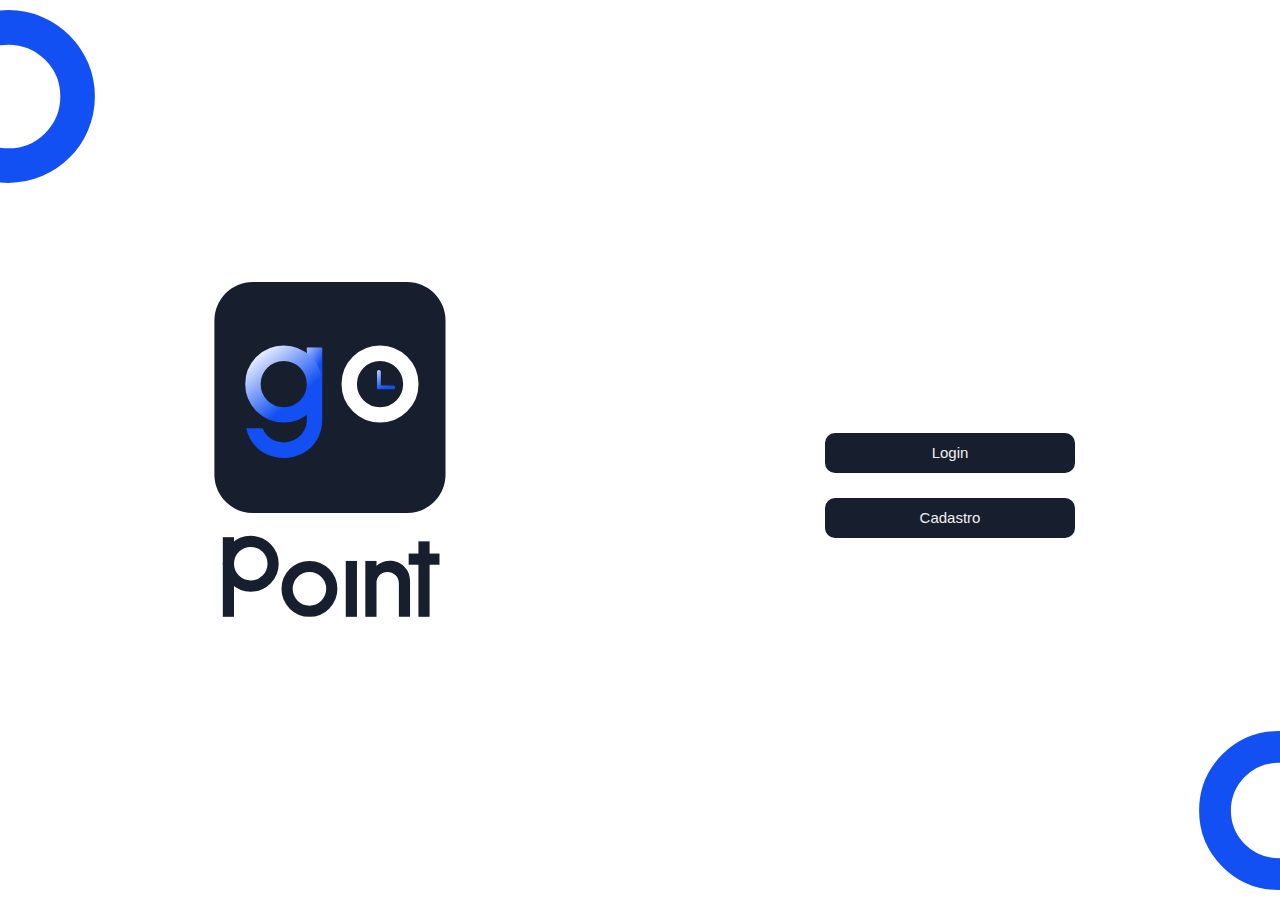
<file: index.html>
<!DOCTYPE html>
<html lang="en">
<head>
    <meta charset="UTF-8">
    <meta name="viewport" content="width=device-width, initial-scale=1.0">
    <link rel="stylesheet" href="./telaInicial/style.css">
    <link rel="shortcut icon" type="imagex/png" href="../Assets/Img/LogoNotText.svg">
    <link href="https://fonts.googleapis.com/css2?family=Poppins:ital,wght@0,100;0,200;0,300;0,400;0,500;0,600;0,700;0,800;0,900;1,100;1,200;1,300;1,400;1,500;1,600;1,700;1,800;1,900&display=swap" rel="stylesheet">
    <title>GoPoint</title>
</head>
<body>
    <div class="container">
        <div class="logo-container">
            <img src="../Assets/Img/Logotipo.svg" class="logo">
        </div>
        <div class="btn">
            <a value="1" class="page-subjects" href="../Login/index.html"><button>Login</button></a>
            <a value="1" class="page-subjects" href="../Cadastro/Index.html"><button>Cadastro</button></a>
        </div>
    </div>
    <img src="../Assets/Img/webCircleRigth.svg" alt="Low-Right Image" class="low-right">
    <img src="../Assets/Img/webCircleLeft.svg" alt="Top Left Image" class="top-left">
</body>
</html>
</file>
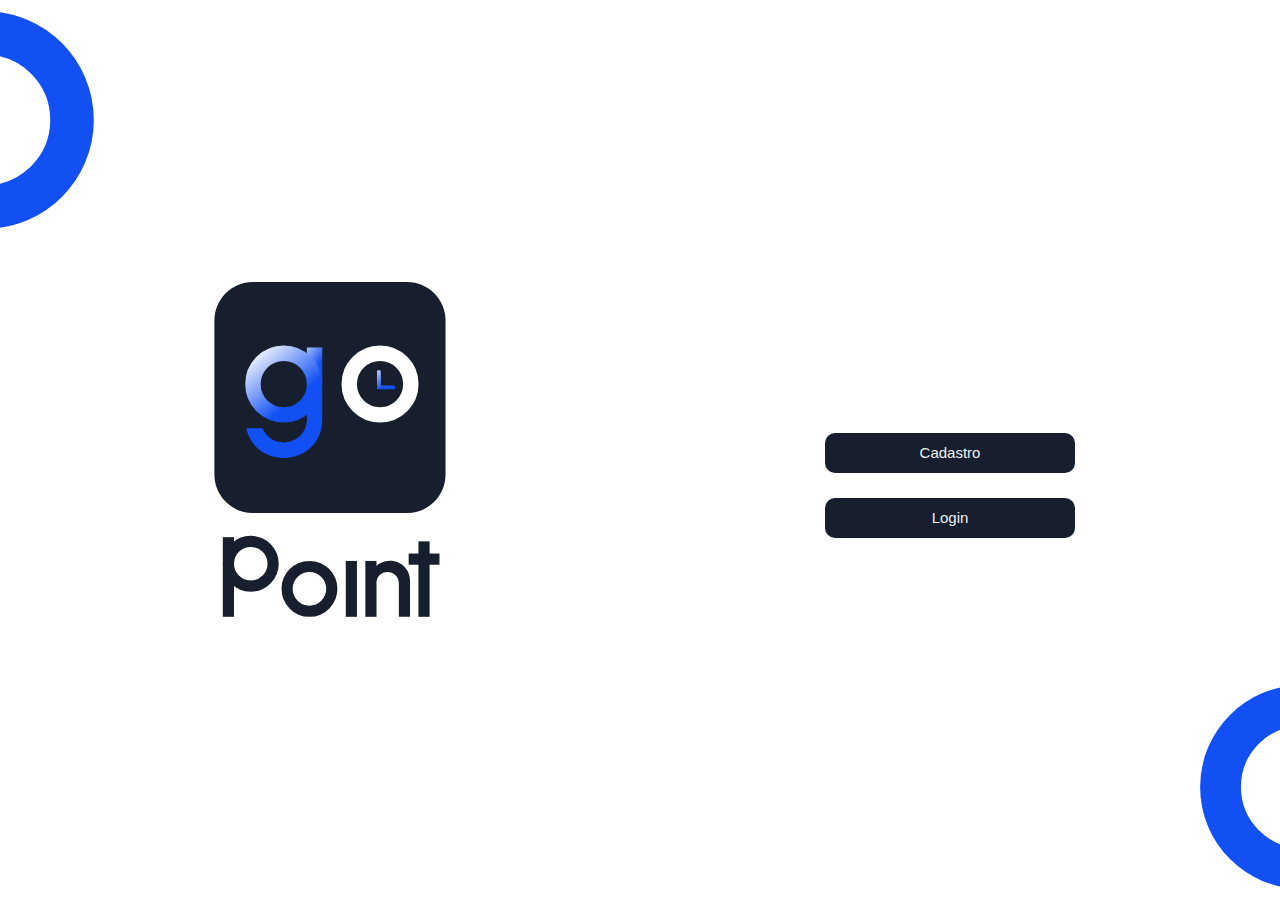
<file: telaInicial/index.html>
<!DOCTYPE html>
<html lang="en">
<head>
    <meta charset="UTF-8">
    <meta name="viewport" content="width=device-width, initial-scale=1.0">
    <link rel="stylesheet" href="./style.css">
    <link rel="shortcut icon" type="imagex/png" href="../Assets/Img/LogoNotText.svg">
    <link href="https://fonts.googleapis.com/css2?family=Poppins:ital,wght@0,100;0,200;0,300;0,400;0,500;0,600;0,700;0,800;0,900;1,100;1,200;1,300;1,400;1,500;1,600;1,700;1,800;1,900&display=swap" rel="stylesheet">
    <title>GoPoint</title>
</head>
<body>
    <div class="container">
        <div class="logo-container">
            <img src="../Assets/Img/Logotipo.svg" alt="Logo" class="logo">
        </div>
        <div class="btn">
            <button>Cadastro</button>
            <button>Login</button>
        </div>
    </div>
    <img src="../Assets/Img/rigthCircle.svg" alt="Low-Right Image" class="low-right">
    <img src="../Assets/Img/leftCircle.svg" alt="Top Left Image" class="top-left">
</body>
</html>
</file>
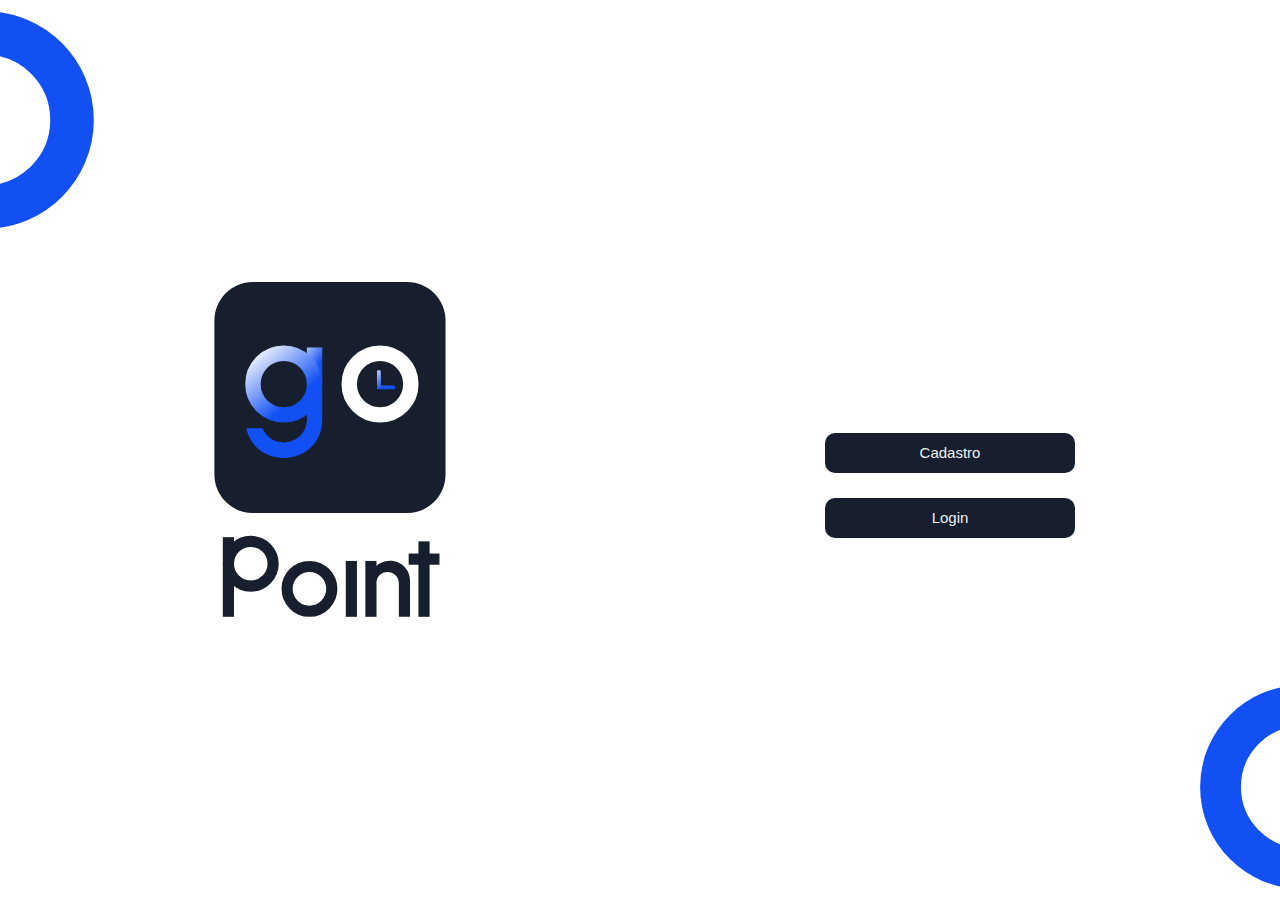
<file: Gopoint.html>
<!DOCTYPE html>
<html lang="en">
<head>
    <meta charset="UTF-8">
    <meta name="viewport" content="width=device-width, initial-scale=1.0">
    <link rel="stylesheet" href="style.css">
    <link rel="shortcut icon" type="imagex/png" href="../Assets/Img/LogoNotText.svg">
    <link href="https://fonts.googleapis.com/css2?family=Poppins:ital,wght@0,100;0,200;0,300;0,400;0,500;0,600;0,700;0,800;0,900;1,100;1,200;1,300;1,400;1,500;1,600;1,700;1,800;1,900&display=swap" rel="stylesheet">
    <title>GoPoint</title>
</head>
<body>
    <div class="container">
        <div class="logo-container">
            <img src="../Assets/Img/Logotipo.svg" alt="Logo" class="logo">
        </div>
        <div class="btn">
            <button>Cadastro</button>
            <button>Login</button>
        </div>
    </div>
    <img src="../Assets/Img/rigthCircle.svg" alt="Low-Right Image" class="low-right">
    <img src="../Assets/Img/leftCircle.svg" alt="Top Left Image" class="top-left">
</body>
</html>
</file>
<file: telaInicial/style.css>
body {
    margin: 0;
    font-family: Arial, sans-serif;
    display: flex;
    flex-direction: column;
    justify-content: center;
    align-items: center;
    height: 100vh;
    position: relative;
    overflow: hidden;
}

.container {
    display: flex;
    flex-direction: column;
    justify-content: center;
    align-items: center;
    width: 100%;
    padding: 0 20px;
  
}

.logo-container {
    flex: 15;
    display: flex;
    justify-content: center;
    align-items: center;
    width: 100%;
    margin-bottom: 100px;
  
}

.logo {
    max-width: 100%;
    height: auto;
}


.btn {
    flex: 15;
    display: flex;
    flex-direction: column;
    gap: 25px;
    justify-content: center;
    align-items: center;
    margin-top: 70px;
}


button {
    padding: 10px 20px;
    font-size: 15px;
    cursor: pointer;
    border-radius: 10px;
    background-color: #171E2D;
    color: #f0f0f0;
    height: 40px;
    width: 250px;
    border: none;
}

button:hover {
    background-color: #0056b3; 
}

.low-right {
    position: absolute;
    bottom: 10px;
    right: -19px;
    width: 100px;
    height: auto;   
}

.top-left {
    position: absolute;
    top: 10px;
    left: -5px;
    width: 100px;
    height: auto;
}

@media (min-width: 769px) {
    body {
        flex-direction: row;
        justify-content: space-between;
    }

    .container {
        flex-direction: row;
        justify-content: space-between;
        align-items: center;
        padding: 0 20px;
    }

    .logo-container {
        width: 50%;
        margin-bottom: 0;
    }

    .btn {
        width: auto;
    }

    .top-right, .bottom-left {
        width: 100px;
    }}
</file>
<file: style.css>
body {
    margin: 0;
    font-family: Arial, sans-serif;
    display: flex;
    flex-direction: column;
    justify-content: center;
    align-items: center;
    height: 100vh;
    position: relative;
    overflow: hidden;
}

.container {
    display: flex;
    flex-direction: column;
    justify-content: center;
    align-items: center;
    width: 100%;
    padding: 0 20px;
  
}

.logo-container {
    flex: 15;
    display: flex;
    justify-content: center;
    align-items: center;
    width: 100%;
    margin-bottom: 100px;
  
}

.logo {
    max-width: 100%;
    height: auto;
}


.btn {
    flex: 15;
    display: flex;
    flex-direction: column;
    gap: 25px;
    justify-content: center;
    align-items: center;
    margin-top: 70px;
}

button {
    padding: 10px 20px;
    font-size: 15px;
    cursor: pointer;
    border-radius: 10px;
    background-color: #171E2D;
    color: #f0f0f0;
    height: 40px;
    width: 250px;
    border: none;
}

button:hover {
    background-color: #0056b3; 
}

.low-right {
    position: absolute;
    bottom: 10px;
    right: -19px;
    width: 100px;
    height: auto;   
}

.top-left {
    position: absolute;
    top: 10px;
    left: -5px;
    width: 100px;
    height: auto;
}

@media (min-width: 769px) {
    body {
        flex-direction: row;
        justify-content: space-between;
    }

    .container {
        flex-direction: row;
        justify-content: space-between;
        align-items: center;
        padding: 0 20px;
    }

    .logo-container {
        width: 50%;
        margin-bottom: 0;
    }

    .btn {
        width: auto;
    }

    .top-right, .bottom-left {
        width: 100px;
    }}
</file>
